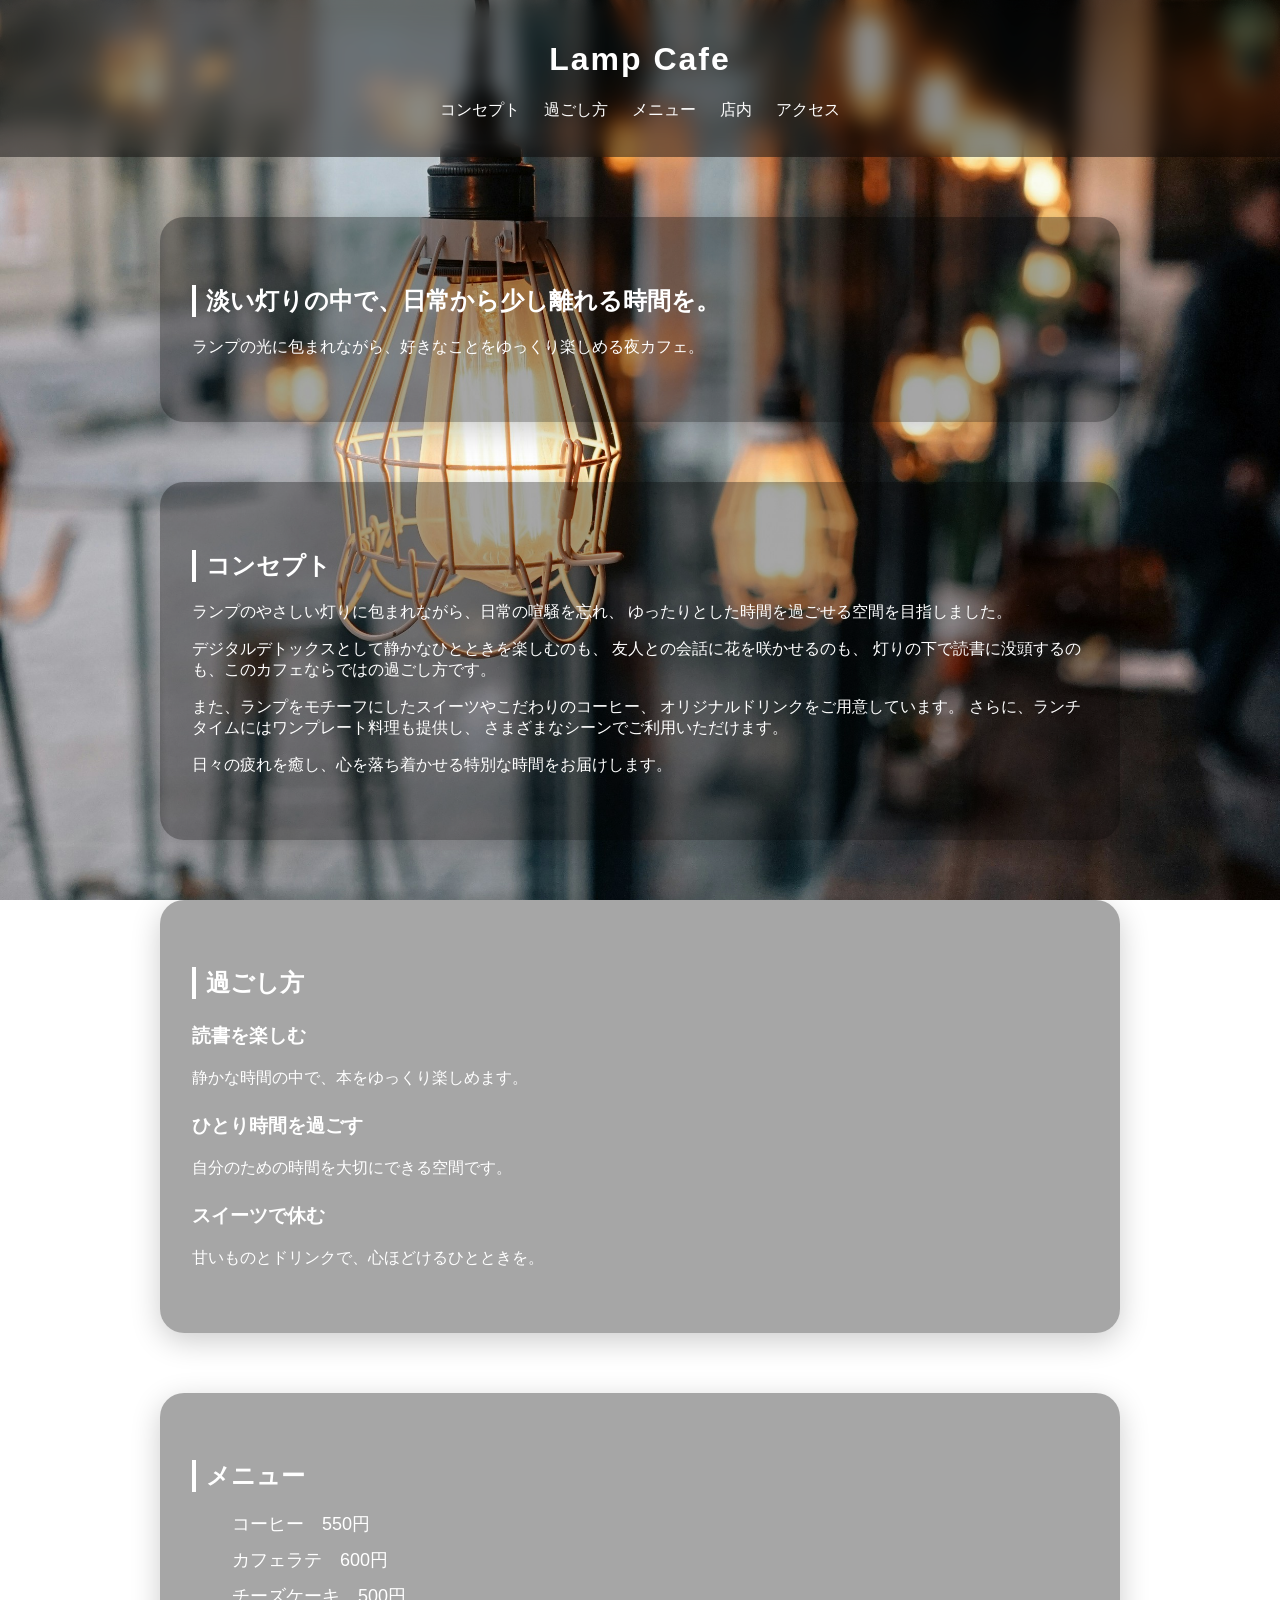
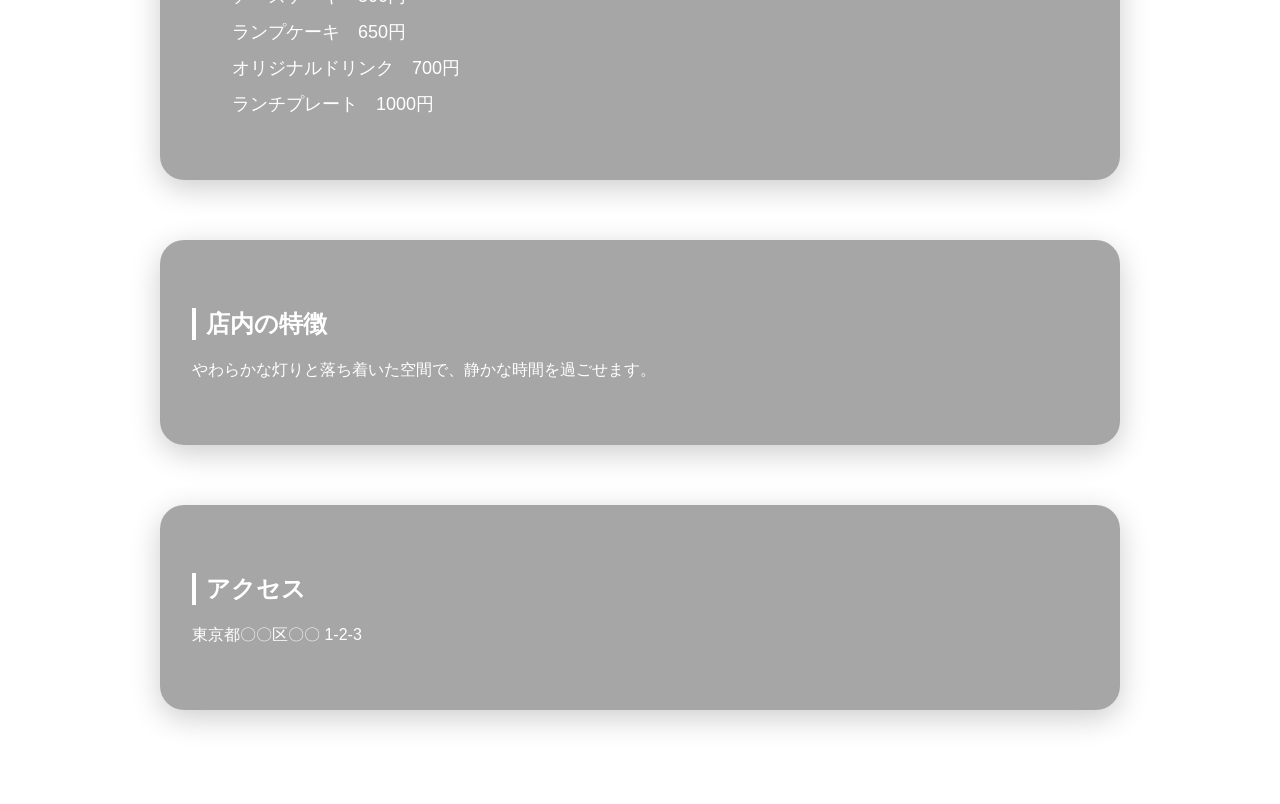
<file: index.html>
<!DOCTYPE html>
<html lang="ja">
<head>
  <meta charset="UTF-8">
  <title>Lamp Cafe</title>
  <meta name="viewport" content="width=device-width, initial-scale=1.0">
  <link rel="stylesheet" href="style.css">
</head>

<body>

<header>
  <h1>Lamp Cafe</h1>
  <nav>
    <ul>
      <li><a href="#concept">コンセプト</a></li>
      <li><a href="#style">過ごし方</a></li>
      <li><a href="#menu">メニュー</a></li>
      <li><a href="#feature">店内</a></li>
      <li><a href="#access">アクセス</a></li>
    </ul>
  </nav>
</header>

<!-- ヒーロー -->
<section class="hero">
  <div class="hero-text">
    <h2>淡い灯りの中で、日常から少し離れる時間を。</h2>
    <p>ランプの光に包まれながら、好きなことをゆっくり楽しめる夜カフェ。</p>
  </div>
</section>

<!-- コンセプト -->
<section id="concept" class="section">
  <div class="card">
    <h2>コンセプト</h2>

    <p>
      ランプのやさしい灯りに包まれながら、日常の喧騒を忘れ、
      ゆったりとした時間を過ごせる空間を目指しました。
    </p>

    <p>
      デジタルデトックスとして静かなひとときを楽しむのも、
      友人との会話に花を咲かせるのも、
      灯りの下で読書に没頭するのも、このカフェならではの過ごし方です。
    </p>

    <p>
      また、ランプをモチーフにしたスイーツやこだわりのコーヒー、
      オリジナルドリンクをご用意しています。
      さらに、ランチタイムにはワンプレート料理も提供し、
      さまざまなシーンでご利用いただけます。
    </p>

    <p>
      日々の疲れを癒し、心を落ち着かせる特別な時間をお届けします。
    </p>

  </div>
</section>

<!-- 過ごし方 -->
<section id="style" class="section">
  <div class="card">
    <h2>過ごし方</h2>

    <h3>読書を楽しむ</h3>
    <p>静かな時間の中で、本をゆっくり楽しめます。</p>

    <h3>ひとり時間を過ごす</h3>
    <p>自分のための時間を大切にできる空間です。</p>

    <h3>スイーツで休む</h3>
    <p>甘いものとドリンクで、心ほどけるひとときを。</p>

  </div>
</section>

<!-- メニュー -->
<section id="menu" class="section">
  <div class="card">
    <h2>メニュー</h2>
    <ul>
      <li>コーヒー　550円</li>
      <li>カフェラテ　600円</li>
      <li>チーズケーキ　500円</li>
      <li>ランプケーキ　650円</li>
      <li>オリジナルドリンク　700円</li>
      <li>ランチプレート　1000円</li>
    </ul>
  </div>
</section>

<!-- 店内 -->
<section id="feature" class="section">
  <div class="card">
    <h2>店内の特徴</h2>
    <p>
      やわらかな灯りと落ち着いた空間で、静かな時間を過ごせます。
    </p>
  </div>
</section>

<!-- アクセス -->
<section id="access" class="section">
  <div class="card">
    <h2>アクセス</h2>
    <p>東京都〇〇区〇〇 1-2-3</p>
  </div>
</section>

<footer>
  <p>© 2026 Lamp Cafe</p>
</footer>

<script src="script.js"></script>

</body>
</html>
</file>
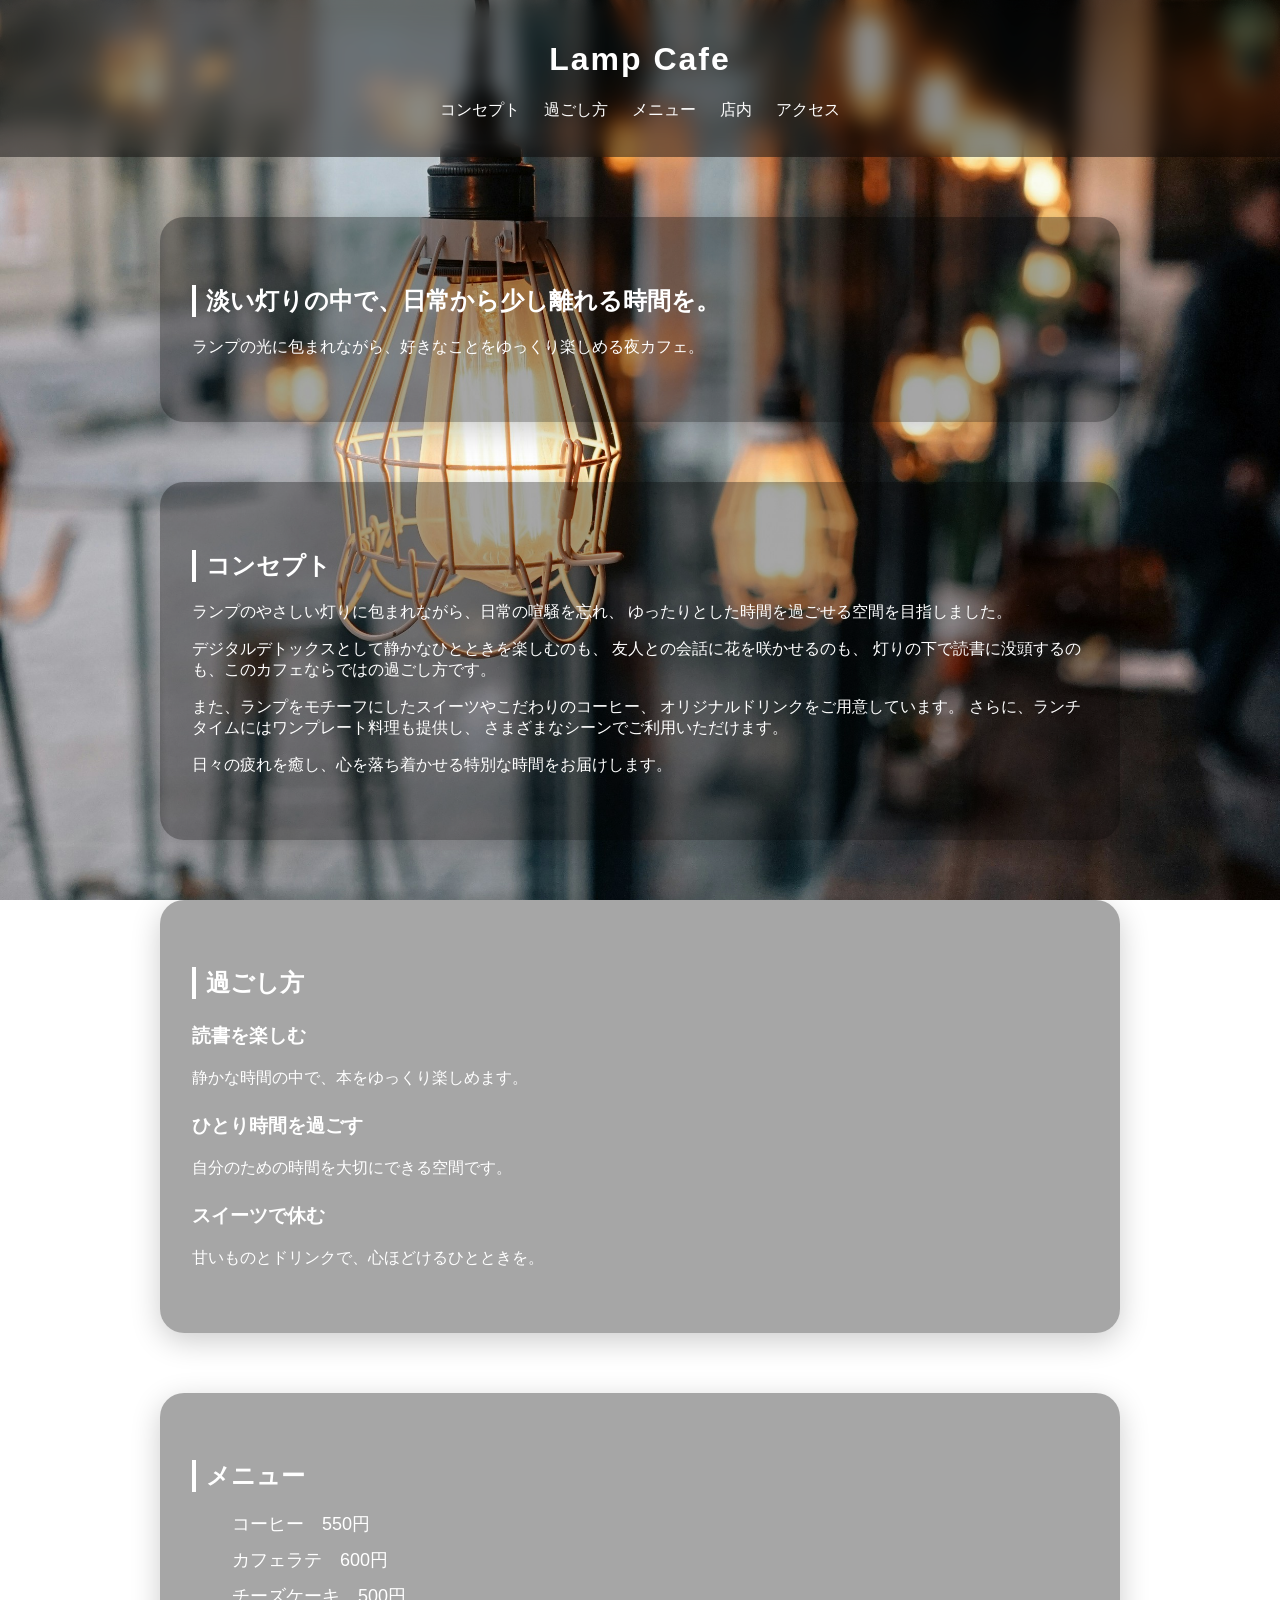
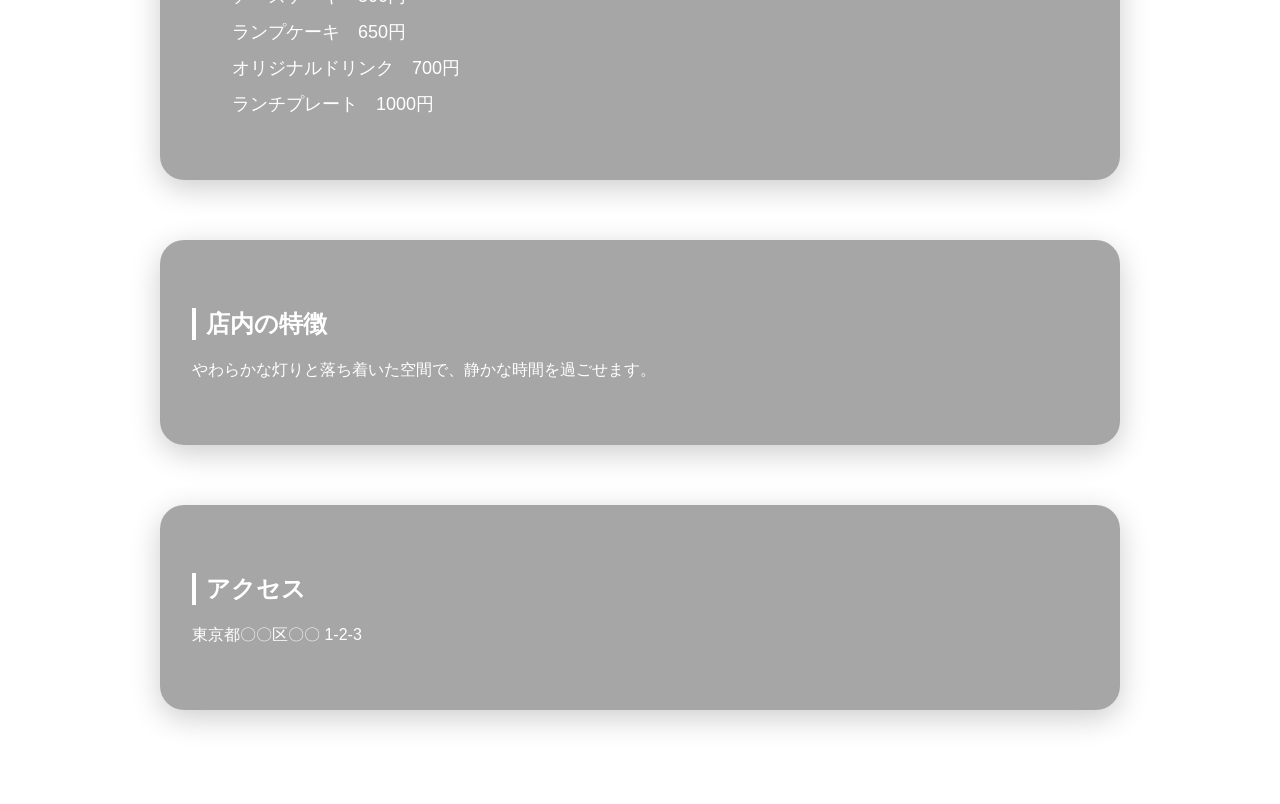
<file: before/index.html>
<!DOCTYPE html>
<html lang="ja">
<head>
  <meta charset="UTF-8">
  <title>Lamp Cafe</title>
  <meta name="viewport" content="width=device-width, initial-scale=1.0">
  <link rel="stylesheet" href="style.css">
</head>

<body>

<header>
  <h1>Lamp Cafe</h1>
  <nav>
    <ul>
      <li><a href="#concept">コンセプト</a></li>
      <li><a href="#style">過ごし方</a></li>
      <li><a href="#menu">メニュー</a></li>
      <li><a href="#feature">店内</a></li>
      <li><a href="#access">アクセス</a></li>
    </ul>
  </nav>
</header>

<!-- ヒーロー -->
<section class="hero">
  <div class="hero-text">
    <h2>淡い灯りの中で、日常から少し離れる時間を。</h2>
    <p>ランプの光に包まれながら、好きなことをゆっくり楽しめる夜カフェ。</p>
  </div>
</section>

<!-- コンセプト -->
<section id="concept" class="section">
  <div class="card">
    <h2>コンセプト</h2>

    <p>
      ランプのやさしい灯りに包まれながら、日常の喧騒を忘れ、
      ゆったりとした時間を過ごせる空間を目指しました。
    </p>

    <p>
      デジタルデトックスとして静かなひとときを楽しむのも、
      友人との会話に花を咲かせるのも、
      灯りの下で読書に没頭するのも、このカフェならではの過ごし方です。
    </p>

    <p>
      また、ランプをモチーフにしたスイーツやこだわりのコーヒー、
      オリジナルドリンクをご用意しています。
      さらに、ランチタイムにはワンプレート料理も提供し、
      さまざまなシーンでご利用いただけます。
    </p>

    <p>
      日々の疲れを癒し、心を落ち着かせる特別な時間をお届けします。
    </p>

  </div>
</section>

<!-- 過ごし方 -->
<section id="style" class="section">
  <div class="card">
    <h2>過ごし方</h2>

    <h3>読書を楽しむ</h3>
    <p>静かな時間の中で、本をゆっくり楽しめます。</p>

    <h3>ひとり時間を過ごす</h3>
    <p>自分のための時間を大切にできる空間です。</p>

    <h3>スイーツで休む</h3>
    <p>甘いものとドリンクで、心ほどけるひとときを。</p>

  </div>
</section>

<!-- メニュー -->
<section id="menu" class="section">
  <div class="card">
    <h2>メニュー</h2>
    <ul>
      <li>コーヒー　550円</li>
      <li>カフェラテ　600円</li>
      <li>チーズケーキ　500円</li>
      <li>ランプケーキ　650円</li>
      <li>オリジナルドリンク　700円</li>
      <li>ランチプレート　1000円</li>
    </ul>
  </div>
</section>

<!-- 店内 -->
<section id="feature" class="section">
  <div class="card">
    <h2>店内の特徴</h2>
    <p>
      やわらかな灯りと落ち着いた空間で、静かな時間を過ごせます。
    </p>
  </div>
</section>

<!-- アクセス -->
<section id="access" class="section">
  <div class="card">
    <h2>アクセス</h2>
    <p>東京都〇〇区〇〇 1-2-3</p>
  </div>
</section>

<footer>
  <p>© 2026 Lamp Cafe</p>
</footer>

<script src="script.js"></script>

</body>
</html>
</file>
<file: style.css>
body {
  margin: 0;
  font-family: sans-serif;
  color: white;

  background-image: url("images/cafe1.jpg");
  background-size: cover;
  background-position: center;
  background-attachment: fixed;
}

/* ===== ヘッダー ===== */
header {
  text-align: center;
  background: rgba(0,0,0,0.45); /* ←少し濃く */
  padding: 20px;
  position: relative;
  backdrop-filter: blur(10px);
}

header h1 {
  font-weight: 600;      /* ←追加 */
  letter-spacing: 2px;   /* ←追加 */
}

/* ===== ハンバーガー ===== */
.menu-button {
  display: none;
  position: absolute;
  right: 20px;
  top: 20px;
  font-size: 28px;
  background: none;
  border: none;
  color: white;
}

/* ===== ナビ ===== */
nav ul {
  display: flex;
  justify-content: center;
  gap: 24px;
  list-style: none;
  padding: 0;
}

nav a {
  color: white;
  text-decoration: none;
}

nav a:visited {
  color: white;
}

nav a:hover {
  border-bottom: 1px solid white;
}

/* ===== セクション ===== */
section {
  width: calc(100% - 80px);
  max-width: 960px;
  margin: 60px auto;
  padding: 48px 32px;
  background: rgba(0,0,0,0.35);
  border-radius: 24px;
  box-shadow: 0 8px 30px rgba(0,0,0,0.2);
  box-sizing: border-box;
}

/* ===== Hero ===== */
#hero {
  width: calc(100% - 60px);
  max-width: 1100px;
  padding: 64px 40px;
  background: rgba(0,0,0,0.18);
  border-radius: 32px;
  text-align: center;
  backdrop-filter: blur(6px);
}

#hero h2 {
  font-size: 32px;
  border-left: none;
  padding-left: 0;
}

#hero p {
  font-size: 16px;
}

/* ===== 見出し ===== */
h2 {
  border-left: 4px solid white;
  padding-left: 10px;
}

h3 {
  margin-top: 24px;
}

/* ===== メニュー ===== */
#menu li {
  margin-bottom: 12px;
  font-size: 18px;
  display: flex;
  justify-content: space-between;
}

/* ===== アニメーション ===== */
.fade-in {
  opacity: 0;
  transform: translateY(60px);
  transition: all 1s ease;
}

.fade-in.show {
  opacity: 1;
  transform: translateY(0);
}

/* ===== スマホ対応 ===== */
@media (max-width: 768px) {

  .menu-button {
    display: block;
  }

  nav {
    display: none;
  }

  nav.open {
    display: block;
  }

  nav ul {
    flex-direction: column;
    align-items: center;
  }

  section {
    width: calc(100% - 24px);
    padding: 32px 18px;
    margin: 24px auto;
    border-radius: 20px;
  }

  #hero {
    width: calc(100% - 24px);
    padding: 50px 20px;
  }
}
</file>
<file: before/style.css>
body {
  margin: 0;
  font-family: sans-serif;
  color: white;

  background-image: url("../images/cafe1.jpg");
  background-size: cover;
  background-position: center;
  background-attachment: fixed;
}

/* ===== ヘッダー ===== */
header {
  text-align: center;
  background: rgba(0,0,0,0.45); /* ←少し濃く */
  padding: 20px;
  position: relative;
  backdrop-filter: blur(10px);
}

header h1 {
  font-weight: 600;      /* ←追加 */
  letter-spacing: 2px;   /* ←追加 */
}

/* ===== ハンバーガー ===== */
.menu-button {
  display: none;
  position: absolute;
  right: 20px;
  top: 20px;
  font-size: 28px;
  background: none;
  border: none;
  color: white;
}

/* ===== ナビ ===== */
nav ul {
  display: flex;
  justify-content: center;
  gap: 24px;
  list-style: none;
  padding: 0;
}

nav a {
  color: white;
  text-decoration: none;
}

nav a:visited {
  color: white;
}

nav a:hover {
  border-bottom: 1px solid white;
}

/* ===== セクション ===== */
section {
  width: calc(100% - 80px);
  max-width: 960px;
  margin: 60px auto;
  padding: 48px 32px;
  background: rgba(0,0,0,0.35);
  border-radius: 24px;
  box-shadow: 0 8px 30px rgba(0,0,0,0.2);
  box-sizing: border-box;
}

/* ===== Hero ===== */
#hero {
  width: calc(100% - 60px);
  max-width: 1100px;
  padding: 64px 40px;
  background: rgba(0,0,0,0.18);
  border-radius: 32px;
  text-align: center;
  backdrop-filter: blur(6px);
}

#hero h2 {
  font-size: 32px;
  border-left: none;
  padding-left: 0;
}

#hero p {
  font-size: 16px;
}

/* ===== 見出し ===== */
h2 {
  border-left: 4px solid white;
  padding-left: 10px;
}

h3 {
  margin-top: 24px;
}

/* ===== メニュー ===== */
#menu li {
  margin-bottom: 12px;
  font-size: 18px;
  display: flex;
  justify-content: space-between;
}

/* ===== アニメーション ===== */
.fade-in {
  opacity: 0;
  transform: translateY(60px);
  transition: all 1s ease;
}

.fade-in.show {
  opacity: 1;
  transform: translateY(0);
}

/* ===== スマホ対応 ===== */
@media (max-width: 768px) {

  .menu-button {
    display: block;
  }

  nav {
    display: none;
  }

  nav.open {
    display: block;
  }

  nav ul {
    flex-direction: column;
    align-items: center;
  }

  section {
    width: calc(100% - 24px);
    padding: 32px 18px;
    margin: 24px auto;
    border-radius: 20px;
  }

  #hero {
    width: calc(100% - 24px);
    padding: 50px 20px;
  }
}
</file>
